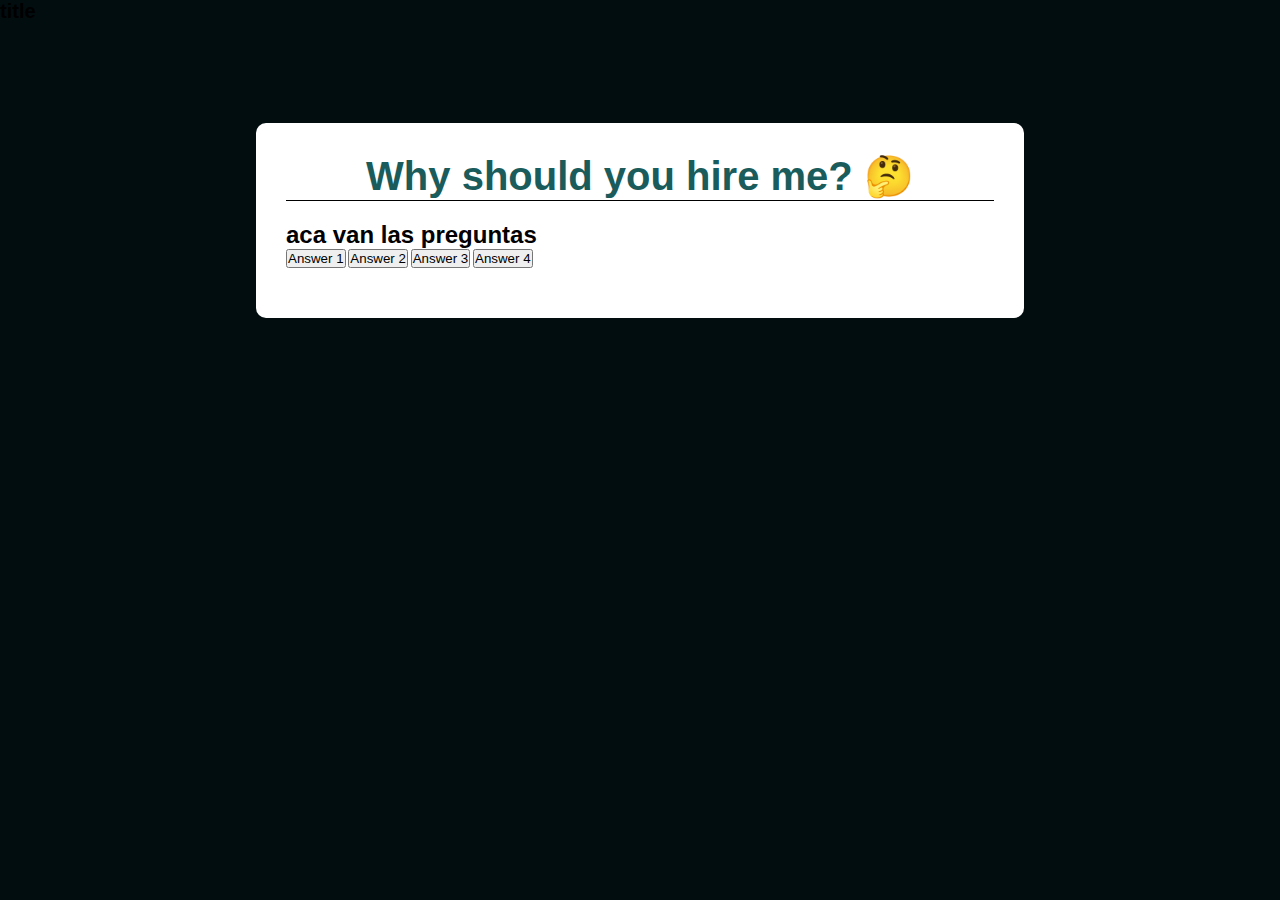
<file: 02-quizApp/index.html>
<!DOCTYPE html>
<html lang="en">
<head>
  <meta charset="UTF-8">
  <meta name="viewport" content="width=device-width, initial-scale=1.0">
  <title>quiz Ap</title>
  <link rel="stylesheet" href="style.css">
</head>
<body>
  <h1>title</h1>
  <div class="app">
    <h1> Why should you hire me? 🤔</h1>
    <div class="quiz">
      <h2 id="question">
        aca van las preguntas
      </h2>
      <div id="answer-button">
        <button class="btn">Answer 1</button>
        <button class="btn">Answer 2</button>
        <button class="btn">Answer 3</button>
        <button class="btn">Answer 4</button>
      </div>
    </div>
  </div>
</body>
</html>
</file>
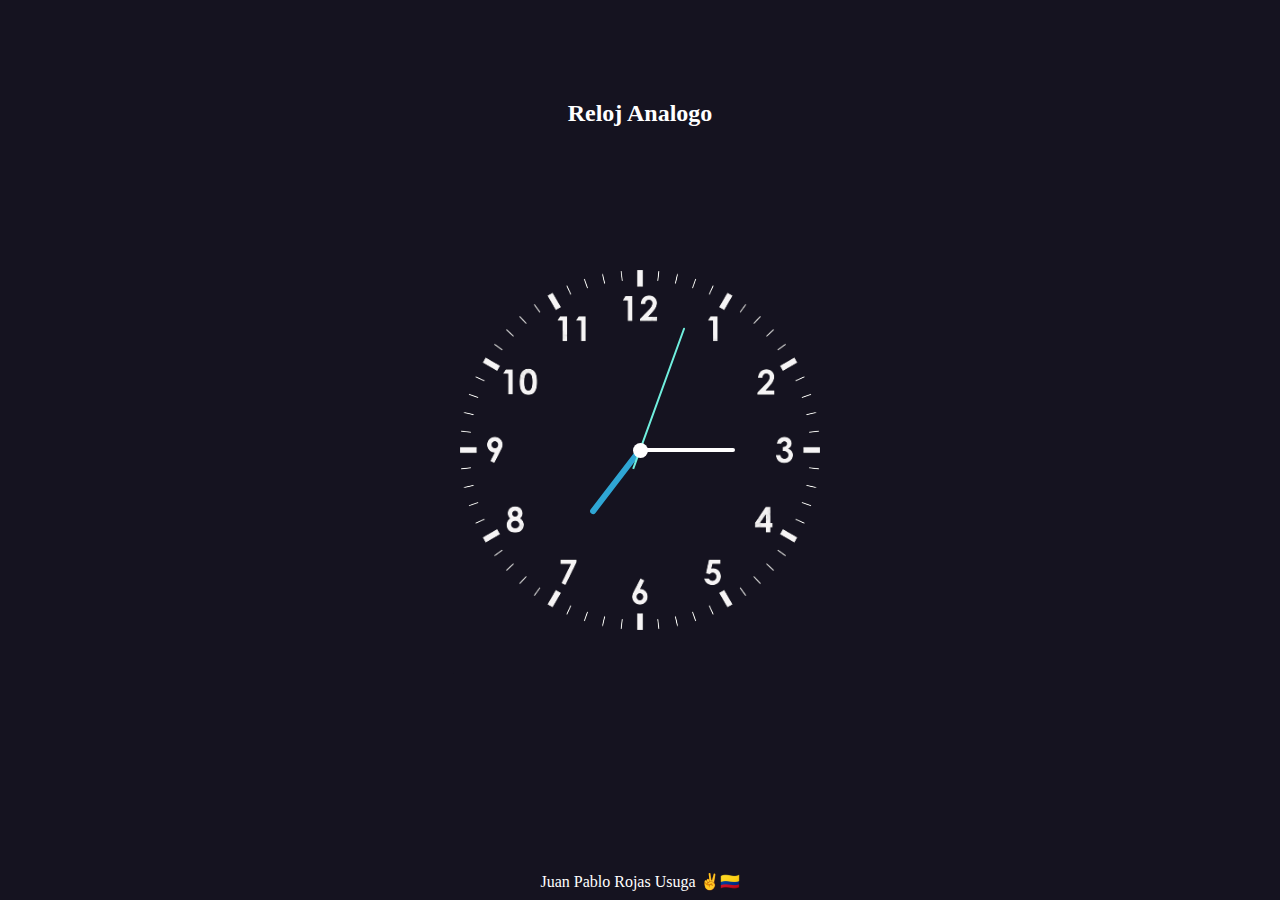
<file: 03-RelojAnalogo/index.html>
<!DOCTYPE html>
<html lang="en">
<head>
  <meta charset="UTF-8">
  <meta name="viewport" content="width=device-width, initial-scale=1.0">
  <title>Reloj</title>
  <link rel="stylesheet" href="style.css" />
</head>
<body>
    <h2 class="title">
      Reloj Analogo
    </h2>

    <div class="clock">
        <div class="hour">
          <div class="hr" id="hr"></div>
        </div>
          <div class="min">
            <div class="mn" id="mn"></div>
          </div>
          <div class="sec">
            <div class="sc" id="sc"></div>
          </div>
        
    </div>

    <footer>
      <p>Juan Pablo Rojas Usuga ✌️🇨🇴</p>
    </footer>
    <script src="script.js"></script>
</body>
</html>
</file>
<file: 02-quizApp/style.css>
*{
  margin: 0;
  padding: 0;
  font-family: 'Poppins', sans-serif;
  box-sizing: border-box;
}

body{
/*   background-image: url(./images/fondo.jpg); */
  background:#020D10 ;
  font-size: 62.5%;
}

.app{
 background: #fff;
 width: 90%;
 max-width: 60%;
 margin: 100px auto 0;
 border-radius: 10px;
 padding: 30px;
}

.app h1{
  font-size:2.5rem;
  font-weight: 600;
  text-align: center;
  color: #1A5C5B ;
  border-bottom: 1px solid #000;
}

.quiz{
  padding: 20px 0;
}

.quiz h2{
  font-size: 1.5rem;
}
</file>
<file: 03-RelojAnalogo/style.css>
* {
  margin: 0;
  padding: 0;
  box-sizing: border-box;
}

body{
  display: flex;
  justify-content: center;
  align-items: center;
  min-height: 100vh;
  background:#151320 ;
}

.title {
  color:white;
  text-align: center;
  position: absolute;
  left: 0;
  padding: 0;
  right: 0;
  top: 0;
  padding: 100px;
  line-height: 3vh;
}

.clock {
  width: 450px;
  height: 450px;
  display: flex;
  justify-content: center;
  align-items: center;
  background:url(assets/clock.png) ;
  background-size: cover;
}
/* boton del medio */
.clock::before{
  content: '';
  position: absolute;
  width: 15px;
  height: 15px;
  background: #fff;
  border-radius: 50%;
  z-index: 10000;
}

.clock .hour,
.clock .min,
.clock .sec{
  position: absolute;
}

.clock .hour,
.hr {
  width: 160px;
  height: 160px;
}

.clock .min,
.mn {
  width: 190px;
  height: 190px;
}

.clock .sec,
.sc {
  width: 230px;
  height: 260px;
}

.hr,
.mn,
.sc {
  display: flex;
  justify-content: center;
  /* align-items: center; */
  position: absolute;
  border-radius: 50%;
}

.hr::before{
  content: '';
  position: absolute;
  width: 6px;
  height: 80px;
  background: #2fa6d4;
  z-index: 10;
  border-radius: 6px 6px 0 0;
}


.mn:before {
  content: "";
  position: absolute;
  width: 4px;
  height: 90px;
  background: #fff;
  z-index: 11;
  border-radius: 6px 6px 0 0;
}

.sc:before {
  content: "";
  position: absolute;
  width: 2px;
  height: 150px;
  background: #70efde;
  z-index: 12;
  border-radius: 6px 6px 0 0;
}

footer {
  text-align: center;
  color: white;
  font-size: 1rem;
  position: absolute;
  bottom: 0;
  margin-bottom: 0;
  padding: 5px;
  line-height: 3vh;
}
</file>
